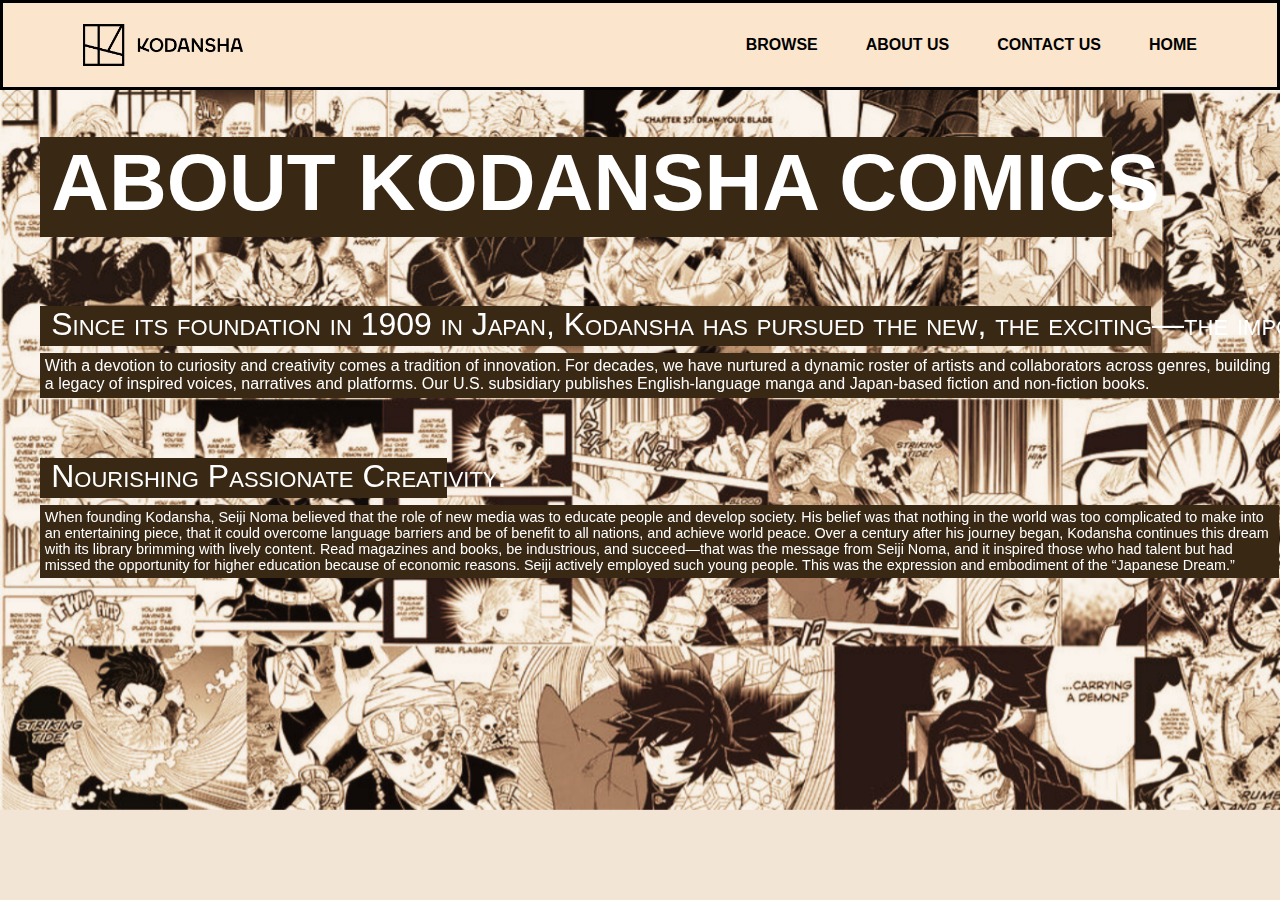
<file: pages/AboutUs/index.html>
<!DOCTYPE html>
<html lang="en">
<head>
    <meta charset="UTF-8">
    <meta name="viewport" content="width=device-width, initial-scale=1.0">
    <title>Kodansha Comics</title>

    <link rel="stylesheet" href="./assets/css/style.css">

    <link rel="stylesheet" href="./assets/img/">
    <link rel="stylesheet" href="./assets/css/style.css">

</head>
<body>

    <header class="header">
        <img class="logo" src="./assets/img/Kōdansha_logo.png" alt="logo">
    <nav>
        <a>
            <nav>
                <a>
                    <a class="btn nav-btn active" href="../../pages/Browse/index.html">
                        <p>BROWSE</p>
                        </a>
                    <a class="btn nav-btn active" href="../../pages/AboutUs/index.html">
                        <p>ABOUT US</p>
                        </a>
                    <a class="btn nav-btn active" href="../../pages/ContactUs/index.html">
                        <p>CONTACT US</p>
                    <a class="btn nav-btn active" href="../../index.html">
                        <p>HOME</p>
            </a>
        </nav>
    </a>
</nav>
    </header>
    <section class="hero">
        <a><img class="bg" src="../../pages/AboutUs/assets/img/collage.png" alt="bg"></a>
       </section>
       <div class="separator"></div>
       <div class="container">
        <div class="main">
          <h1>
            ABOUT KODANSHA COMICS
          </h1>
        </div>
      </div>
      <div class="separator"></div>
      <div class="separator"></div>
      <div class="container1">
        <div class="main1">
          <h2>Since its foundation in 1909 in Japan, Kodansha has pursued the new, the exciting—the impossible.
          </h2>
        </div>
      </div>
      <div class="container2">
        <div class="main2">
          <h3>With a devotion to curiosity and creativity comes a tradition of innovation. For decades, we have nurtured a dynamic roster of artists and collaborators across genres, building a legacy of inspired voices, narratives and platforms. Our U.S. subsidiary publishes English-language manga and Japan-based fiction and non-fiction books.
          </h3>
        </div>
      </div>
      <div class="separator"></div>
      <div class="container3">
        <div class="main3">
          <h4>Nourishing Passionate Creativity.
          </h4>
        </div>
      </div>
      <div class="container4">
        <div class="main4">
          <h5>When founding Kodansha, Seiji Noma believed that the role of new media was to educate people and develop society.
            His belief was that nothing in the world was too complicated to make into an entertaining piece, that it could overcome language barriers and be of benefit to all nations, and achieve world peace.
            
            Over a century after his journey began, Kodansha continues this dream with its library brimming with lively content. Read magazines and books, be industrious, and succeed—that was the message from Seiji Noma, and it inspired those who had talent but had missed the opportunity for higher education because of economic reasons. Seiji actively employed such young people. This was the expression and embodiment of the “Japanese Dream.”
          </h5>
        </div>
      </div>
</body>
</file>
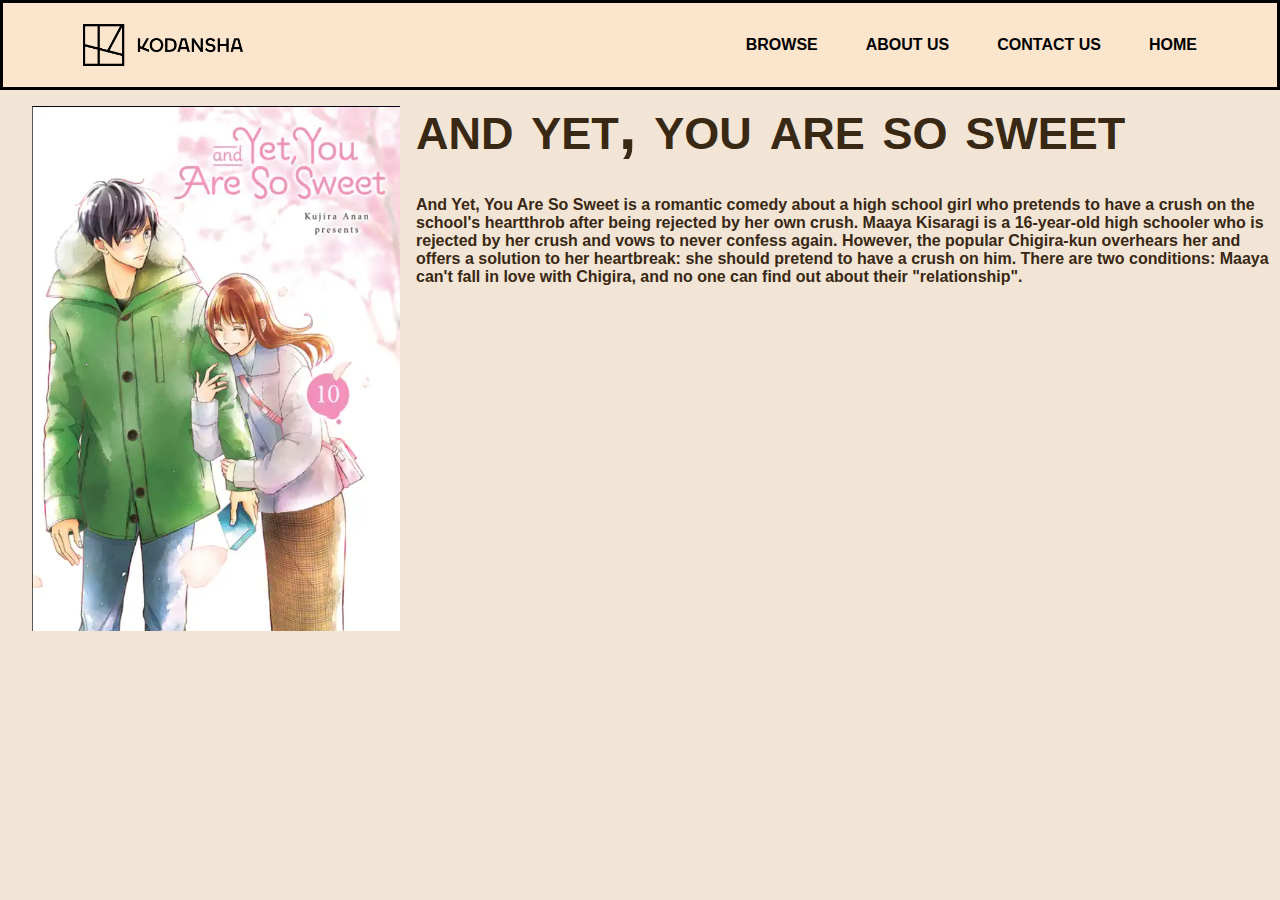
<file: pages/AndYetYouAreSS/index.html>
<!DOCTYPE html>
<html lang="en">
<head>
    <meta charset="UTF-8">
    <meta name="viewport" content="width=device-width, initial-scale=1.0">
    <title>Kodansha Comics</title>

    <link rel="stylesheet" href="./assets/css/style.css">

    <link rel="stylesheet" href="./assets/img/">
    <link rel="stylesheet" href="./assets/css/style.css">

</head>
<body>

    <header class="header">
        <img class="logo" src="./assets/img/Kōdansha_logo.png" alt="logo">
        <nav>
            <a>
                <a class="btn nav-btn active" href="../../pages/Browse/index.html">
                    <p>BROWSE</p>
                    </a>
                <a class="btn nav-btn active" href="../../pages/AboutUs/index.html">
                    <p>ABOUT US</p>
                    </a>
                <a class="btn nav-btn active" href="../../pages/ContactUs/index.html">
                    <p>CONTACT US</p>
                <a class="btn nav-btn active" href="../../index.html">
                    <p>HOME</p>
        </a>
    </nav>
    </header>
    <a><img class="img" src="../../pages/AndYetYouAreSS/assets/img/manga5.png" alt="img"></a>
    <h1>and yet, you are so sweet</h1>
    <div class="separator"></div>
    <h2>And Yet, You Are So Sweet is a romantic comedy about a high school girl who pretends to have a crush on the school's heartthrob after being rejected by her own crush. Maaya Kisaragi is a 16-year-old high schooler who is rejected by her crush and vows to never confess again. However, the popular Chigira-kun overhears her and offers a solution to her heartbreak: she should pretend to have a crush on him. There are two conditions: Maaya can't fall in love with Chigira, and no one can find out about their "relationship".</h2>
</body>
</file>
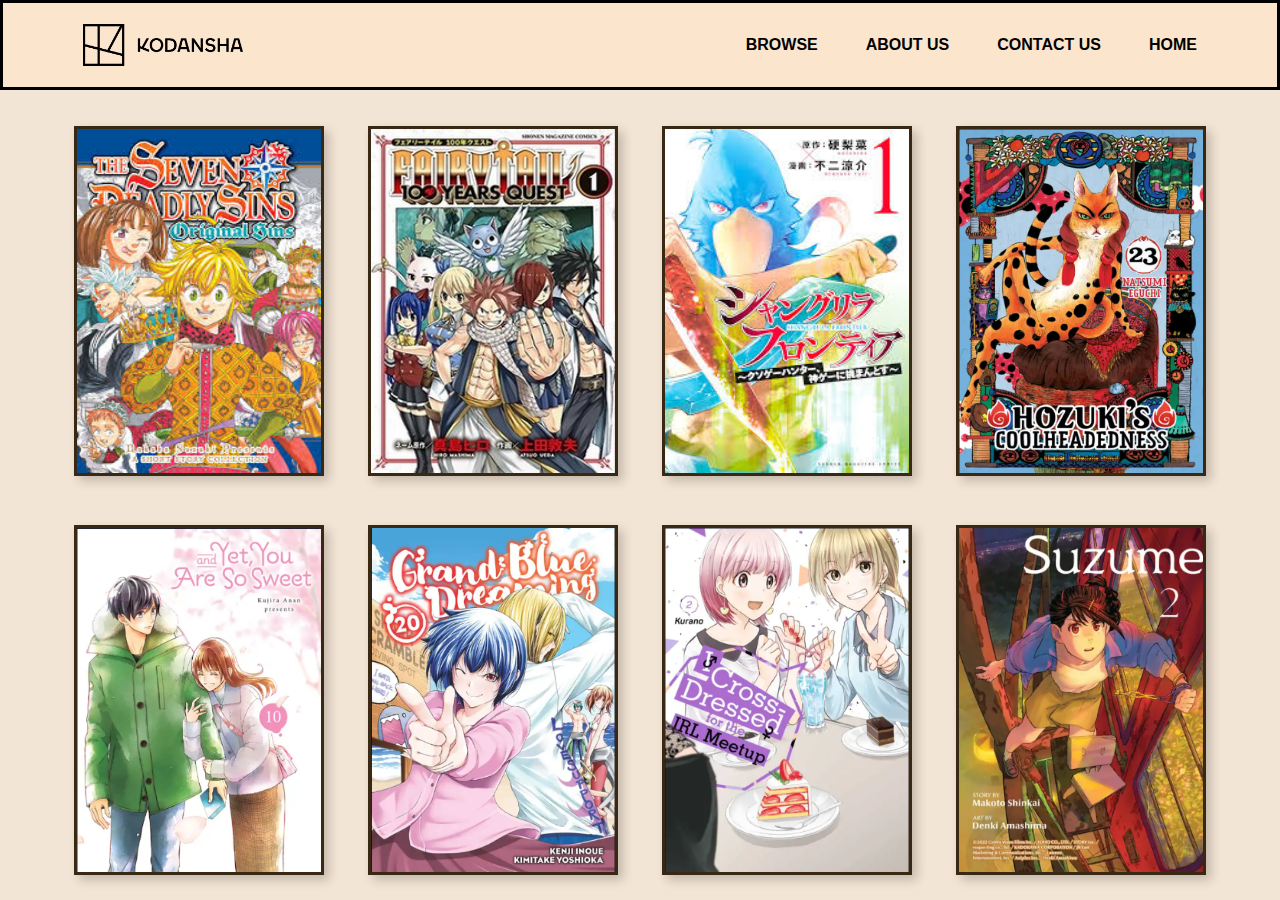
<file: pages/Browse/index.html>
<!DOCTYPE html>
<html lang="en">
<head>
    <meta charset="UTF-8">
    <meta name="viewport" content="width=device-width, initial-scale=1.0">
    <title>Kodansha Comics</title>

    <link rel="stylesheet" href="./assets/css/style.css">

    <link rel="stylesheet" href="./assets/img/">
    <link rel="stylesheet" href="./assets/css/style.css">

</head>
<body>

    <header class="header">
        <img class="logo" src="./assets/img/Kōdansha_logo.png" alt="logo">
    <nav>
        <a>
            <a class="btn nav-btn active" href="../../pages/Browse/index.html">
                <p>BROWSE</p>
                </a>
            <a class="btn nav-btn active" href="../../pages/AboutUs/index.html">
                <p>ABOUT US</p>
                </a>
            <a class="btn nav-btn active" href="../../pages/ContactUs/index.html">
                <p>CONTACT US</p>
            <a class="btn nav-btn active" href="../../index.html">
                <p>HOME</p>
    </a>
</nav>
    </header>

    <div class="separator"></div>
      <div class="gallery">
        <a href="../../pages/SevenDS/index.html"><img src="../../pages/Browse/assets/img/manga1.jpg" alt="manga1"></a>
        <a href="../../pages/FairyTail/index.html"><img src="../../pages/Browse/assets/img/manga2.jpg" alt="manga2"></a>
        <a href="../../pages/ShangriLaF/index.html"><img src="../../pages/Browse/assets/img/manga3.jpg" alt="manga3"></a>
        <a href="../../pages/Hozukis/index.html"><img src="../../pages/Browse/assets/img/manga4.png" alt="manga4"></a>
      </div>
      <div class="separator"></div>
      <div class="separator"></div>
      <div class="gallery">
        <a href="../../pages/AndYetYouAreSS/index.html"><img src="../../pages/Browse/assets/img/manga5.png" alt="manga5"></a>
        <a href="../../pages/GrandBlueDreaming/index.html"><img src="../../pages/Browse/assets/img/manga6.png" alt="manga6"></a>
        <a href="../../pages/CrossedDressedForIRLM/index.html"><img src="../../pages/Browse/assets/img/manga7.png" alt="manga7"></a>
        <a href="../../pages/Suzume2/index.html"><img src="../../pages/Browse/assets/img/manga8.png" alt="manga8"></a>
      </div>
      <div class="separator"></div>
</body>
</file>
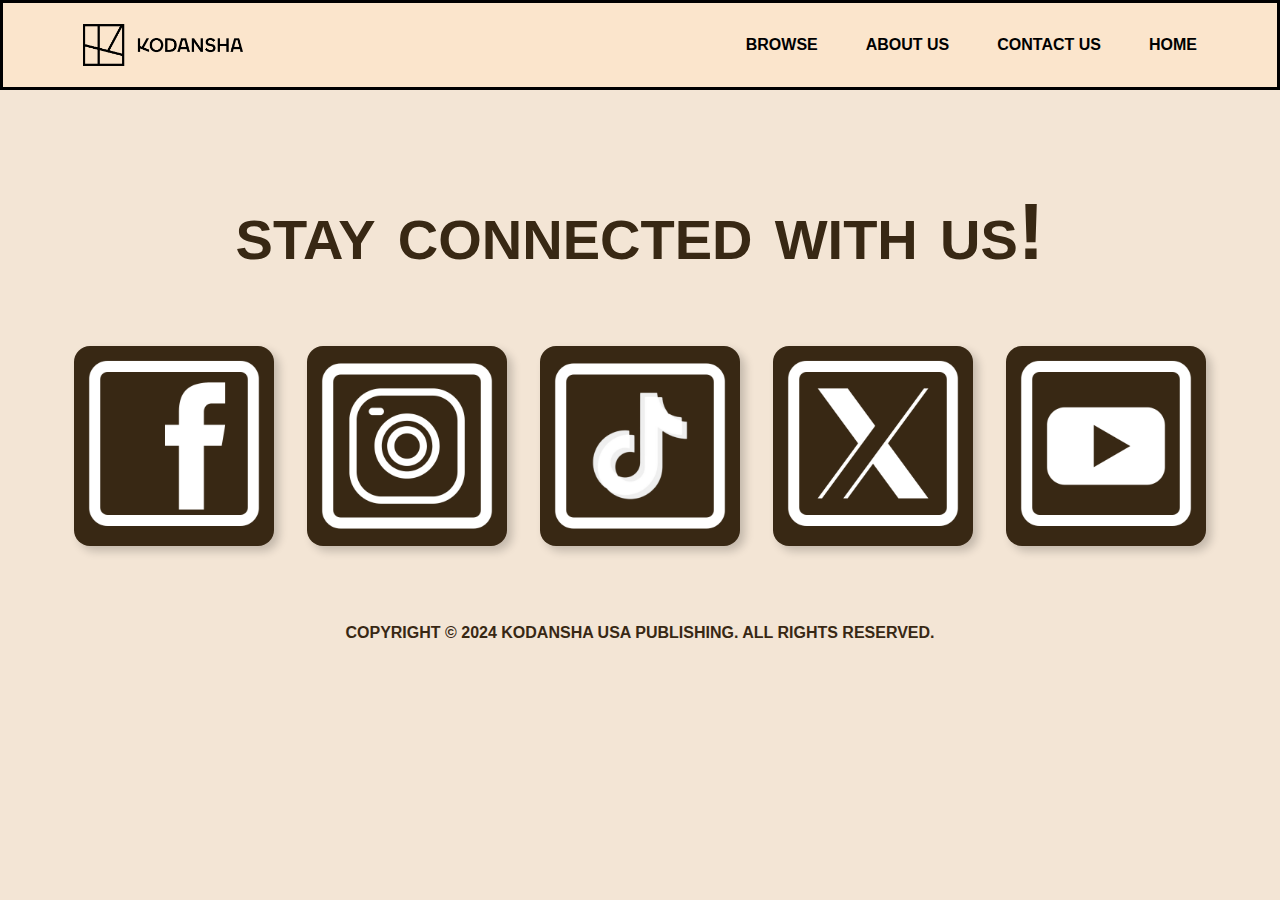
<file: pages/ContactUs/index.html>
<!DOCTYPE html>
<html lang="en">
<head>
    <meta charset="UTF-8">
    <meta name="viewport" content="width=device-width, initial-scale=1.0">
    <title>Kodansha Comics</title>

    <link rel="stylesheet" href="./assets/css/style.css">

    <link rel="stylesheet" href="./assets/img/">
    <link rel="stylesheet" href="./assets/css/style.css">

</head>
<body>

    <header class="header">
        <img class="logo" src="./assets/img/Kōdansha_logo.png" alt="logo">
        <nav>
            <a>
                <a class="btn nav-btn active" href="../../pages/Browse/index.html">
                    <p>BROWSE</p>
                    </a>
                <a class="btn nav-btn active" href="../../pages/AboutUs/index.html">
                    <p>ABOUT US</p>
                    </a>
                <a class="btn nav-btn active" href="../../pages/ContactUs/index.html">
                    <p>CONTACT US</p>
                <a class="btn nav-btn active" href="../../index.html">
                    <p>HOME</p>
        </a>
    </nav>
    </header>
    <div class="separator"></div>
    <h1>stay connected with us!</h1>
    <div class="separator"></div>
      <div class="gallery">
        <a href="https://web.facebook.com/KodanshaManga/?_rdc=1&_rdr"><img src="../../pages/ContactUs/assets/img/fb.png" alt="fb"></a>
        <a href="https://www.instagram.com/kodanshamanga/"><img src="../../pages/ContactUs/assets/img/ig.png" alt="ig"></a>
        <a href="https://www.tiktok.com/@kodanshaus"><img src="../../pages/ContactUs/assets/img/tiktok.png" alt="tiktok"></a>
        <a href="https://x.com/KodanshaManga"><img src="../../pages/ContactUs/assets/img/x.png" alt="x"></a>
        <a href="https://www.youtube.com/kodanshaus"><img src="../../pages/ContactUs/assets/img/yt.png" alt="yt"></a>
      </div>
      <div class="separator"></div><div class="separator"></div>
      <h2>COPYRIGHT © 2024 KODANSHA USA PUBLISHING. ALL RIGHTS RESERVED.</h2>
      </body>
</file>
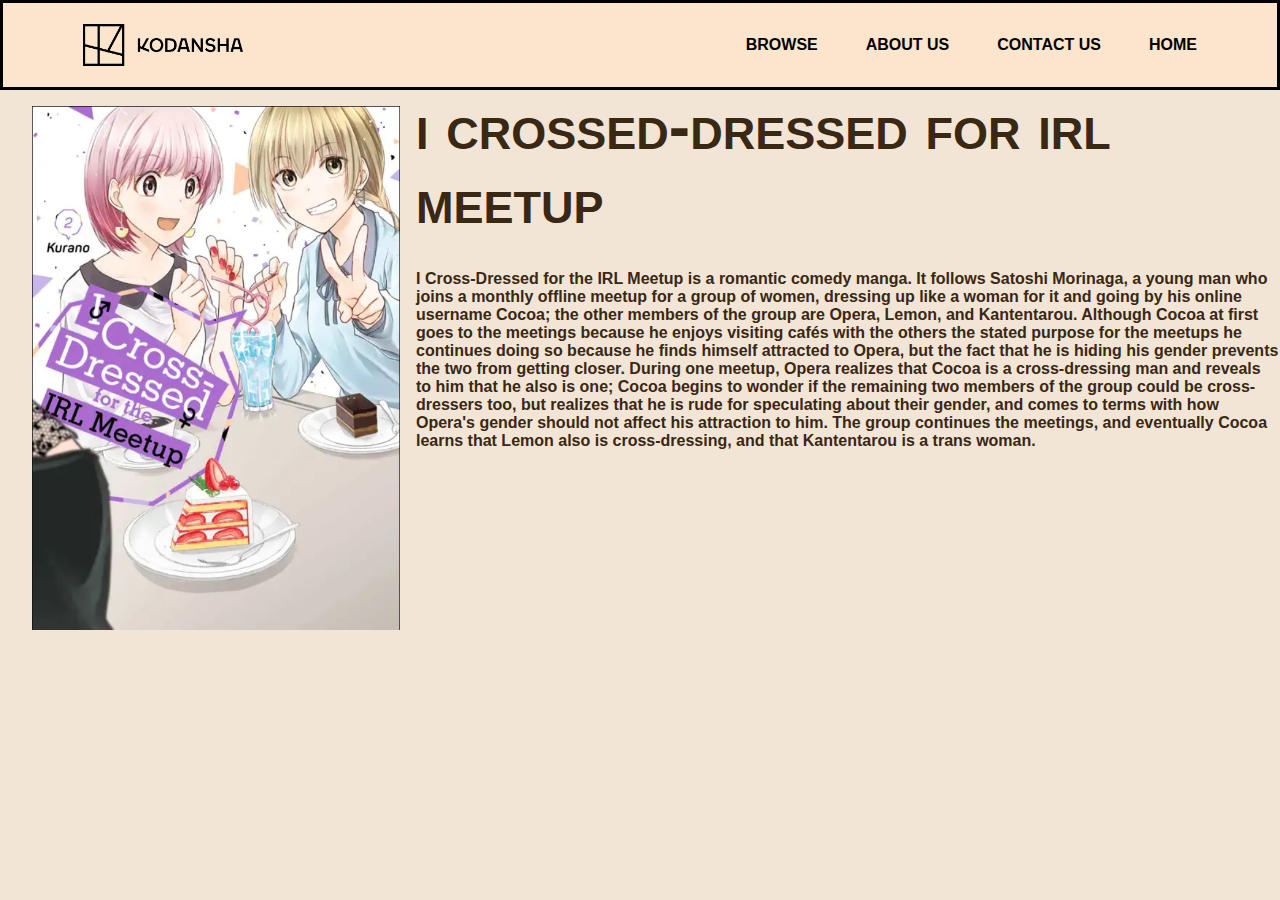
<file: pages/CrossedDressedForIRLM/index.html>
<!DOCTYPE html>
<html lang="en">
<head>
    <meta charset="UTF-8">
    <meta name="viewport" content="width=device-width, initial-scale=1.0">
    <title>Kodansha Comics</title>

    <link rel="stylesheet" href="./assets/css/style.css">

    <link rel="stylesheet" href="./assets/img/">
    <link rel="stylesheet" href="./assets/css/style.css">

</head>
<body>

    <header class="header">
        <img class="logo" src="./assets/img/Kōdansha_logo.png" alt="logo">
        <nav>
            <a>
                <a class="btn nav-btn active" href="../../pages/Browse/index.html">
                    <p>BROWSE</p>
                    </a>
                <a class="btn nav-btn active" href="../../pages/AboutUs/index.html">
                    <p>ABOUT US</p>
                    </a>
                <a class="btn nav-btn active" href="../../pages/ContactUs/index.html">
                    <p>CONTACT US</p>
                <a class="btn nav-btn active" href="../../index.html">
                    <p>HOME</p>
        </a>
    </nav>
    </header>
    <a><img class="img" src="../../pages/CrossedDressedForIRLM/assets/img/manga7.png" alt="img"></a>
    <h1>i crossed-dressed for irl meetup</h1>
    <div class="separator"></div>
    <h2>I Cross-Dressed for the IRL Meetup is a romantic comedy manga. It follows Satoshi Morinaga, a young man who joins a monthly offline meetup for a group of women, dressing up like a woman for it and going by his online username Cocoa; the other members of the group are Opera, Lemon, and Kantentarou.

        Although Cocoa at first goes to the meetings because he enjoys visiting cafés with the others the stated purpose for the meetups he continues doing so because he finds himself attracted to Opera, but the fact that he is hiding his gender prevents the two from getting closer. During one meetup, Opera realizes that Cocoa is a cross-dressing man and reveals to him that he also is one; Cocoa begins to wonder if the remaining two members of the group could be cross-dressers too, but realizes that he is rude for speculating about their gender, and comes to terms with how Opera's gender should not affect his attraction to him. The group continues the meetings, and eventually Cocoa learns that Lemon also is cross-dressing, and that Kantentarou is a trans woman.</h2>
</body>
</file>
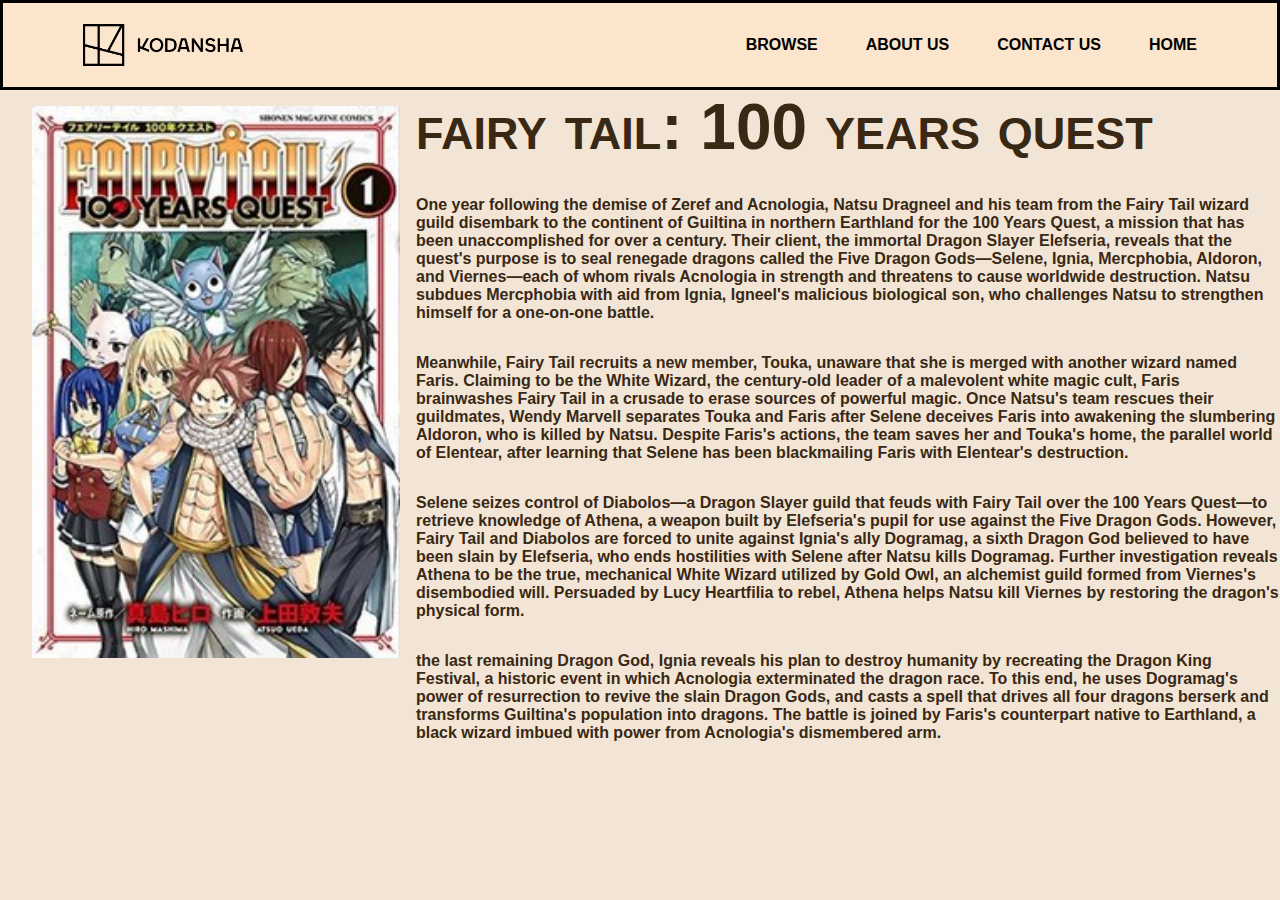
<file: pages/FairyTail/index.html>
<!DOCTYPE html>
<html lang="en">
<head>
    <meta charset="UTF-8">
    <meta name="viewport" content="width=device-width, initial-scale=1.0">
    <title>Kodansha Comics</title>

    <link rel="stylesheet" href="./assets/css/style.css">

    <link rel="stylesheet" href="./assets/img/">
    <link rel="stylesheet" href="./assets/css/style.css">

</head>
<body>

    <header class="header">
        <img class="logo" src="./assets/img/Kōdansha_logo.png" alt="logo">
        <nav>
            <a>
                <a class="btn nav-btn active" href="../../pages/Browse/index.html">
                    <p>BROWSE</p>
                    </a>
                <a class="btn nav-btn active" href="../../pages/AboutUs/index.html">
                    <p>ABOUT US</p>
                    </a>
                <a class="btn nav-btn active" href="../../pages/ContactUs/index.html">
                    <p>CONTACT US</p>
                <a class="btn nav-btn active" href="../../index.html">
                    <p>HOME</p>
        </a>
    </nav>
    </header>
    <a><img class="img" src="../../pages/FairyTail/assets/img/manga2.jpg" alt="img"></a>
    <h1>fairy tail: 100 years quest</h1>
    <div class="separator"></div>
    <h2>One year following the demise of Zeref and Acnologia, Natsu Dragneel and his team from the Fairy Tail wizard guild disembark to the continent of Guiltina in northern Earthland for the 100 Years Quest, a mission that has been unaccomplished for over a century. Their client, the immortal Dragon Slayer Elefseria, reveals that the quest's purpose is to seal renegade dragons called the Five Dragon Gods—Selene, Ignia, Mercphobia, Aldoron, and Viernes—each of whom rivals Acnologia in strength and threatens to cause worldwide destruction. Natsu subdues Mercphobia with aid from Ignia, Igneel's malicious biological son, who challenges Natsu to strengthen himself for a one-on-one battle.</h2>
    <div class="separator"></div>
        <h3>Meanwhile, Fairy Tail recruits a new member, Touka, unaware that she is merged with another wizard named Faris. Claiming to be the White Wizard, the century-old leader of a malevolent white magic cult, Faris brainwashes Fairy Tail in a crusade to erase sources of powerful magic. Once Natsu's team rescues their guildmates, Wendy Marvell separates Touka and Faris after Selene deceives Faris into awakening the slumbering Aldoron, who is killed by Natsu. Despite Faris's actions, the team saves her and Touka's home, the parallel world of Elentear, after learning that Selene has been blackmailing Faris with Elentear's destruction.
        </h3>
        <div class="separator"></div>
        <h4>Selene seizes control of Diabolos—a Dragon Slayer guild that feuds with Fairy Tail over the 100 Years Quest—to retrieve knowledge of Athena, a weapon built by Elefseria's pupil for use against the Five Dragon Gods. However, Fairy Tail and Diabolos are forced to unite against Ignia's ally Dogramag, a sixth Dragon God believed to have been slain by Elefseria, who ends hostilities with Selene after Natsu kills Dogramag. Further investigation reveals Athena to be the true, mechanical White Wizard utilized by Gold Owl, an alchemist guild formed from Viernes's disembodied will. Persuaded by Lucy Heartfilia to rebel, Athena helps Natsu kill Viernes by restoring the dragon's physical form.
        </h4>
        <div class="separator"></div>
        <h5> the last remaining Dragon God, Ignia reveals his plan to destroy humanity by recreating the Dragon King Festival, a historic event in which Acnologia exterminated the dragon race. To this end, he uses Dogramag's power of resurrection to revive the slain Dragon Gods, and casts a spell that drives all four dragons berserk and transforms Guiltina's population into dragons. The battle is joined by Faris's counterpart native to Earthland, a black wizard imbued with power from Acnologia's dismembered arm.</h5>
</body>
</file>
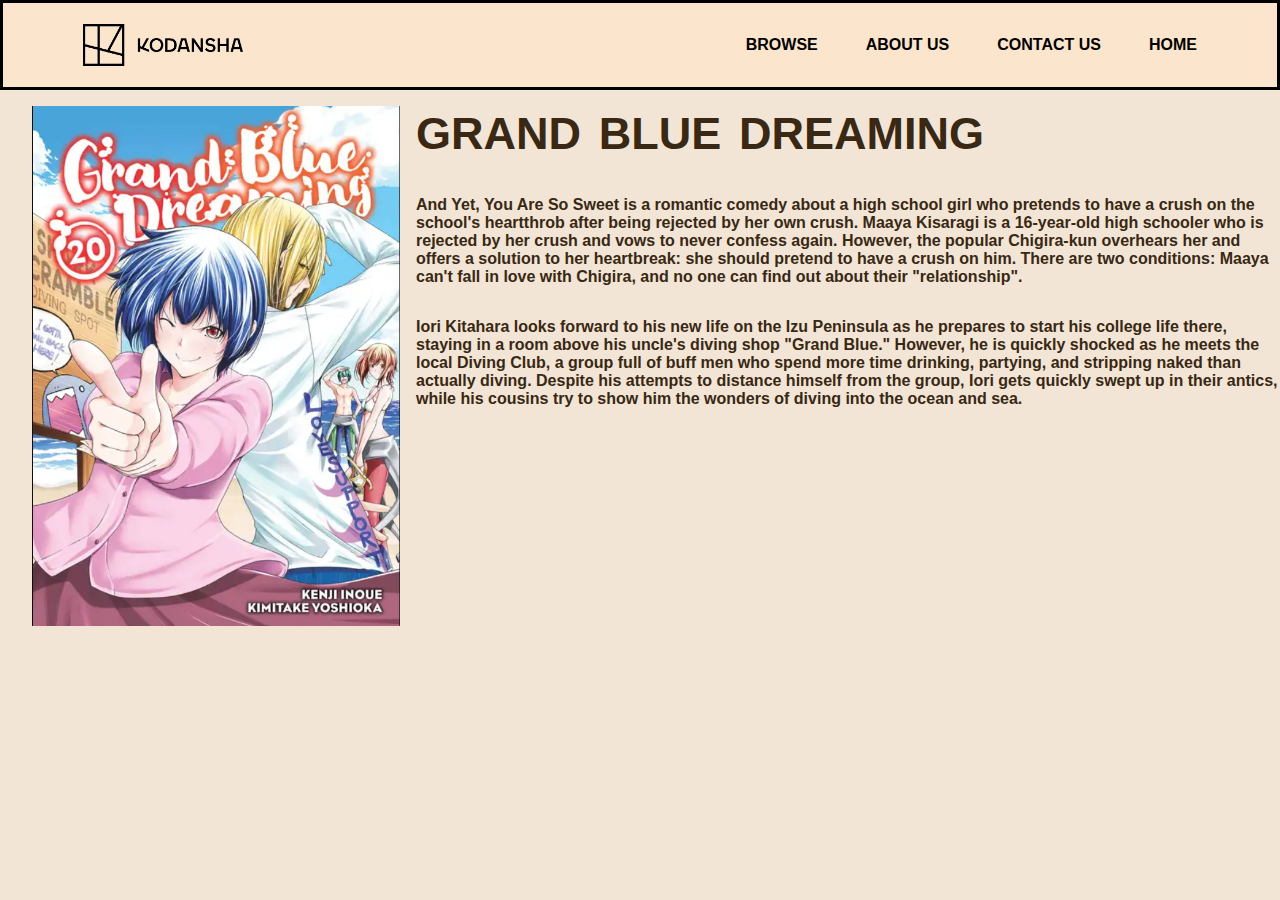
<file: pages/GrandBlueDreaming/index.html>
<!DOCTYPE html>
<html lang="en">
<head>
    <meta charset="UTF-8">
    <meta name="viewport" content="width=device-width, initial-scale=1.0">
    <title>Kodansha Comics</title>

    <link rel="stylesheet" href="./assets/css/style.css">

    <link rel="stylesheet" href="./assets/img/">
    <link rel="stylesheet" href="./assets/css/style.css">

</head>
<body>

    <header class="header">
        <img class="logo" src="./assets/img/Kōdansha_logo.png" alt="logo">
        <nav>
            <a>
                <a class="btn nav-btn active" href="../../pages/Browse/index.html">
                    <p>BROWSE</p>
                    </a>
                <a class="btn nav-btn active" href="../../pages/AboutUs/index.html">
                    <p>ABOUT US</p>
                    </a>
                <a class="btn nav-btn active" href="../../pages/ContactUs/index.html">
                    <p>CONTACT US</p>
                <a class="btn nav-btn active" href="../../index.html">
                    <p>HOME</p>
        </a>
    </nav>
    </header>
    <a><img class="img" src="../../pages/GrandBlueDreaming/assets/img/manga6.png" alt="img"></a>
    <h1>grand blue dreaming</h1>
        <div class="separator"></div>
        <h2>And Yet, You Are So Sweet is a romantic comedy about a high school girl who pretends to have a crush on the school's heartthrob after being rejected by her own crush. Maaya Kisaragi is a 16-year-old high schooler who is rejected by her crush and vows to never confess again. However, the popular Chigira-kun overhears her and offers a solution to her heartbreak: she should pretend to have a crush on him. There are two conditions: Maaya can't fall in love with Chigira, and no one can find out about their "relationship".</h2>
        <div class="separator"></div>
        <h3>Iori Kitahara looks forward to his new life on the Izu Peninsula as he prepares to start his college life there, staying in a room above his uncle's diving shop "Grand Blue." However, he is quickly shocked as he meets the local Diving Club, a group full of buff men who spend more time drinking, partying, and stripping naked than actually diving. Despite his attempts to distance himself from the group, Iori gets quickly swept up in their antics, while his cousins try to show him the wonders of diving into the ocean and sea.</h3>
</body>
</file>
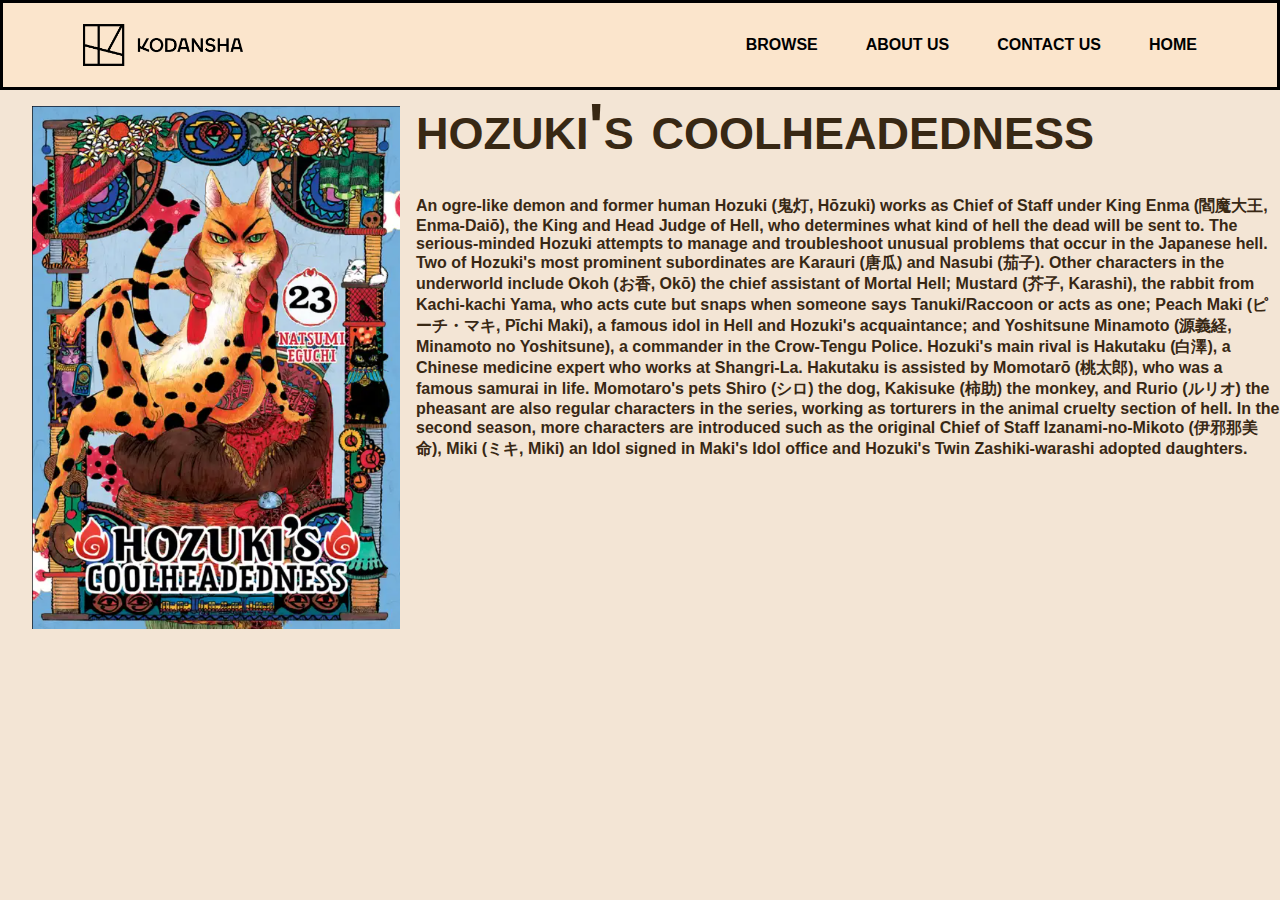
<file: pages/Hozukis/index.html>
<!DOCTYPE html>
<html lang="en">
<head>
    <meta charset="UTF-8">
    <meta name="viewport" content="width=device-width, initial-scale=1.0">
    <title>Kodansha Comics</title>

    <link rel="stylesheet" href="./assets/css/style.css">

    <link rel="stylesheet" href="./assets/img/">
    <link rel="stylesheet" href="./assets/css/style.css">

</head>
<body>

    <header class="header">
        <img class="logo" src="./assets/img/Kōdansha_logo.png" alt="logo">
        <nav>
            <a>
                <a class="btn nav-btn active" href="../../pages/Browse/index.html">
                    <p>BROWSE</p>
                    </a>
                <a class="btn nav-btn active" href="../../pages/AboutUs/index.html">
                    <p>ABOUT US</p>
                    </a>
                <a class="btn nav-btn active" href="../../pages/ContactUs/index.html">
                    <p>CONTACT US</p>
                <a class="btn nav-btn active" href="../../index.html">
                    <p>HOME</p>
        </a>
    </nav>
    </header>
    <a><img class="img" src="../../pages/Hozukis/assets/img/manga4.png" alt="img"></a>
    <h1>hozuki's coolheadedness</h1>
    <div class="separator"></div>
    <h2>An ogre-like demon and former human Hozuki (鬼灯, Hōzuki) works as Chief of Staff under King Enma (閻魔大王, Enma-Daiō), the King and Head Judge of Hell, who determines what kind of hell the dead will be sent to. The serious-minded Hozuki attempts to manage and troubleshoot unusual problems that occur in the Japanese hell. Two of Hozuki's most prominent subordinates are Karauri (唐瓜) and Nasubi (茄子). Other characters in the underworld include Okoh (お香, Okō) the chief assistant of Mortal Hell; Mustard (芥子, Karashi), the rabbit from Kachi-kachi Yama, who acts cute but snaps when someone says Tanuki/Raccoon or acts as one; Peach Maki (ピーチ・マキ, Pīchi Maki), a famous idol in Hell and Hozuki's acquaintance; and Yoshitsune Minamoto (源義経, Minamoto no Yoshitsune), a commander in the Crow-Tengu Police. Hozuki's main rival is Hakutaku (白澤), a Chinese medicine expert who works at Shangri-La. Hakutaku is assisted by Momotarō (桃太郎), who was a famous samurai in life. Momotaro's pets Shiro (シロ) the dog, Kakisuke (柿助) the monkey, and Rurio (ルリオ) the pheasant are also regular characters in the series, working as torturers in the animal cruelty section of hell. In the second season, more characters are introduced such as the original Chief of Staff Izanami-no-Mikoto (伊邪那美命), Miki (ミキ, Miki) an Idol signed in Maki's Idol office and Hozuki's Twin Zashiki-warashi adopted daughters.</h2>
</body>
</file>
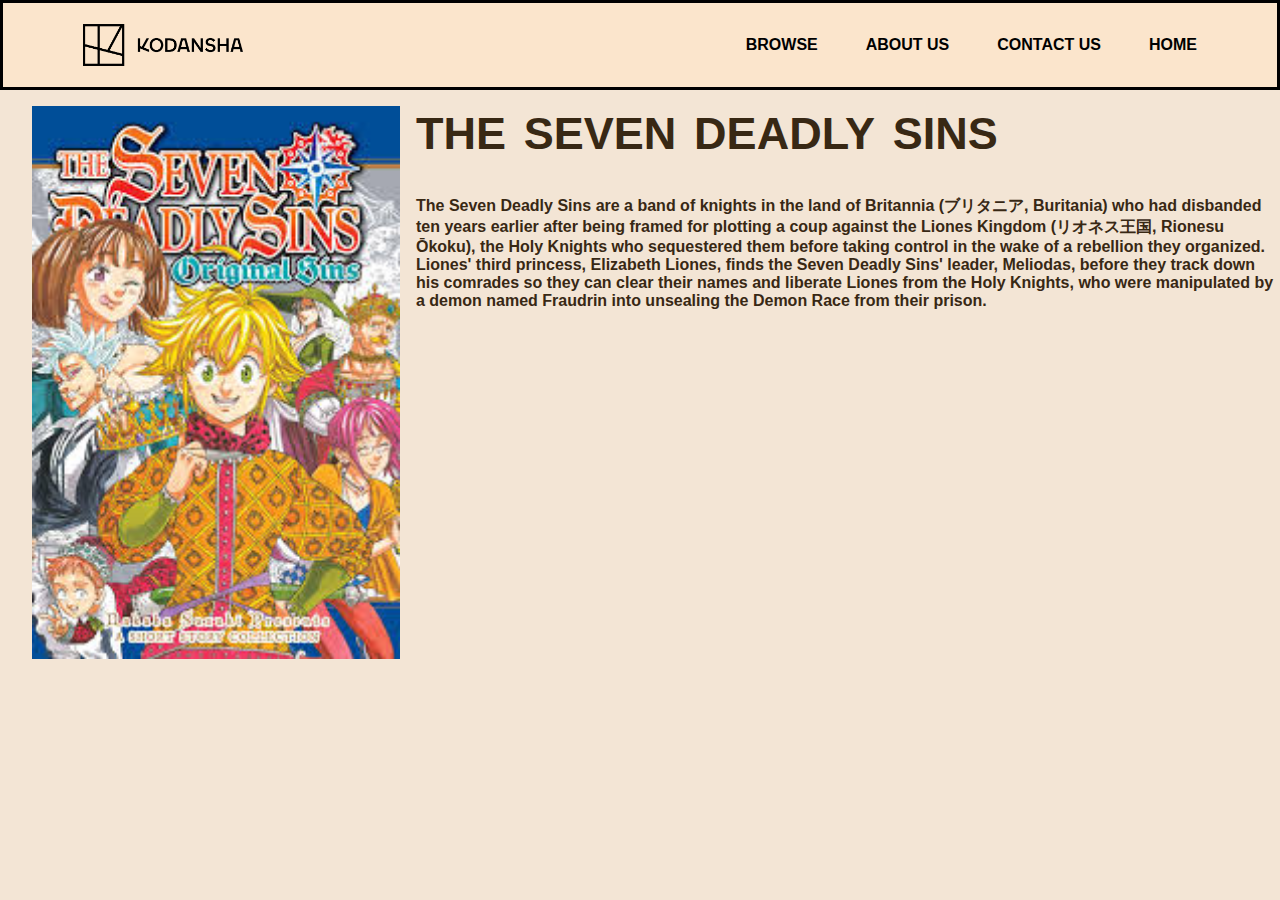
<file: pages/SevenDS/index.html>
<!DOCTYPE html>
<html lang="en">
<head>
    <meta charset="UTF-8">
    <meta name="viewport" content="width=device-width, initial-scale=1.0">
    <title>Kodansha Comics</title>

    <link rel="stylesheet" href="./assets/css/style.css">

    <link rel="stylesheet" href="./assets/img/">
    <link rel="stylesheet" href="./assets/css/style.css">

</head>
<body>

    <header class="header">
        <img class="logo" src="./assets/img/Kōdansha_logo.png" alt="logo">
        <nav>
            <a>
                <a class="btn nav-btn active" href="../../pages/Browse/index.html">
                    <p>BROWSE</p>
                    </a>
                <a class="btn nav-btn active" href="../../pages/AboutUs/index.html">
                    <p>ABOUT US</p>
                    </a>
                <a class="btn nav-btn active" href="../../pages/ContactUs/index.html">
                    <p>CONTACT US</p>
                <a class="btn nav-btn active" href="../../index.html">
                    <p>HOME</p>
        </a>
    </nav>
    </header>
    <a><img class="img" src="../../pages/SevenDS/assets/img/sds.jpg" alt="img"></a>
    <h1>the seven deadly sins</h1>
    <div class="separator"></div>
    <h2>The Seven Deadly Sins are a band of knights in the land of Britannia (ブリタニア, Buritania) who had disbanded ten years earlier after being framed for plotting a coup against the Liones Kingdom (リオネス王国, Rionesu Ōkoku), the Holy Knights who sequestered them before taking control in the wake of a rebellion they organized. Liones' third princess, Elizabeth Liones, finds the Seven Deadly Sins' leader, Meliodas, before they track down his comrades so they can clear their names and liberate Liones from the Holy Knights, who were manipulated by a demon named Fraudrin into unsealing the Demon Race from their prison.</h2>
</body>
</file>
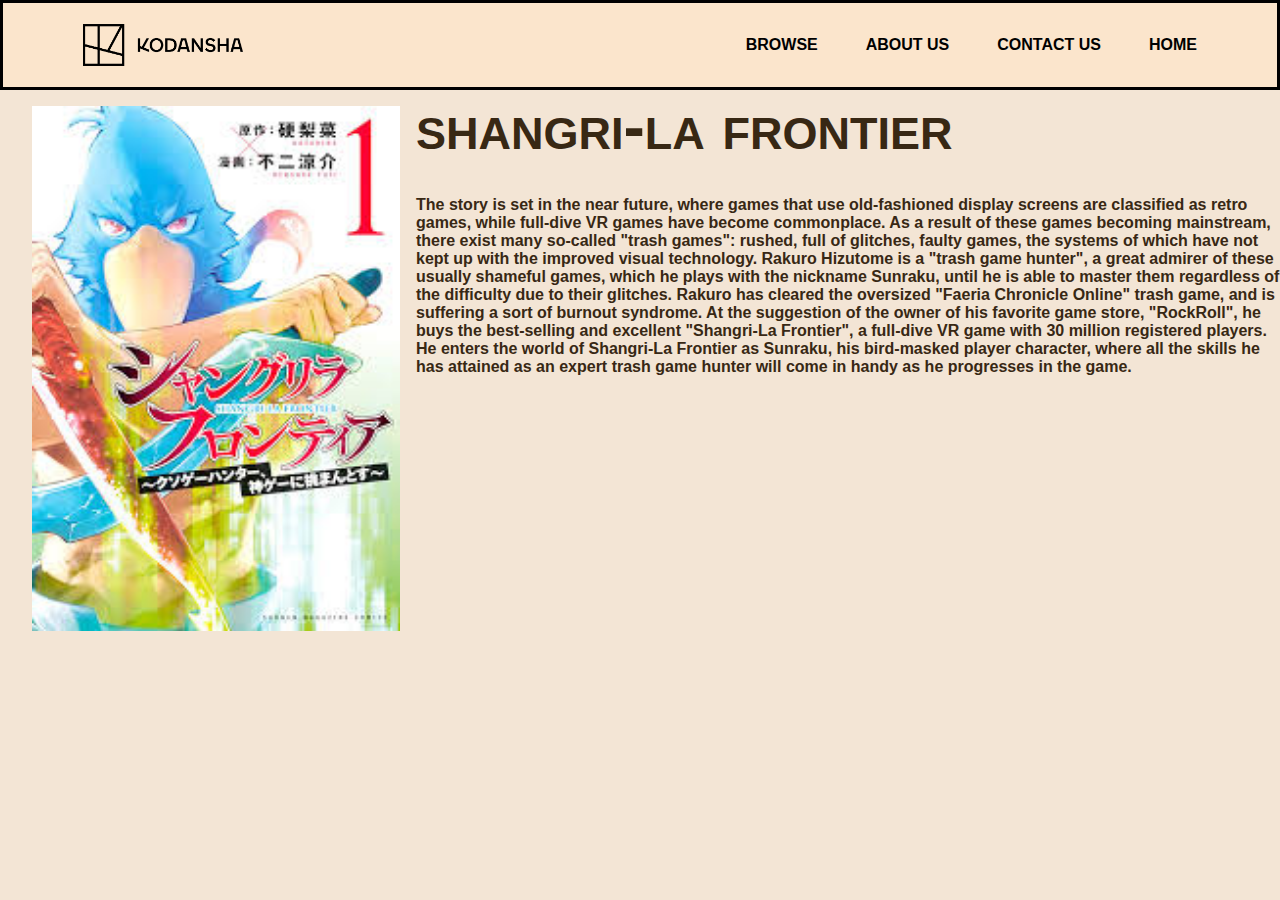
<file: pages/ShangriLaF/index.html>
<!DOCTYPE html>
<html lang="en">
<head>
    <meta charset="UTF-8">
    <meta name="viewport" content="width=device-width, initial-scale=1.0">
    <title>Kodansha Comics</title>

    <link rel="stylesheet" href="./assets/css/style.css">

    <link rel="stylesheet" href="./assets/img/">
    <link rel="stylesheet" href="./assets/css/style.css">

</head>
<body>

    <header class="header">
        <img class="logo" src="./assets/img/Kōdansha_logo.png" alt="logo">
        <nav>
            <a>
                <a class="btn nav-btn active" href="../../pages/Browse/index.html">
                    <p>BROWSE</p>
                    </a>
                <a class="btn nav-btn active" href="../../pages/AboutUs/index.html">
                    <p>ABOUT US</p>
                    </a>
                <a class="btn nav-btn active" href="../../pages/ContactUs/index.html">
                    <p>CONTACT US</p>
                <a class="btn nav-btn active" href="../../index.html">
                    <p>HOME</p>
        </a>
    </nav>
    </header>
    <a><img class="img" src="../../pages/ShangriLaF/assets/img/manga3.jpg" alt="img"></a>
    <h1>shangri-la frontier</h1>
    <div class="separator"></div>
    <h2>The story is set in the near future, where games that use old-fashioned display screens are classified as retro games, while full-dive VR games have become commonplace. As a result of these games becoming mainstream, there exist many so-called "trash games": rushed, full of glitches, faulty games, the systems of which have not kept up with the improved visual technology. Rakuro Hizutome is a "trash game hunter", a great admirer of these usually shameful games, which he plays with the nickname Sunraku, until he is able to master them regardless of the difficulty due to their glitches. Rakuro has cleared the oversized "Faeria Chronicle Online" trash game, and is suffering a sort of burnout syndrome. At the suggestion of the owner of his favorite game store, "RockRoll", he buys the best-selling and excellent "Shangri-La Frontier", a full-dive VR game with 30 million registered players. He enters the world of Shangri-La Frontier as Sunraku, his bird-masked player character, where all the skills he has attained as an expert trash game hunter will come in handy as he progresses in the game.</h2>
</body>
</file>
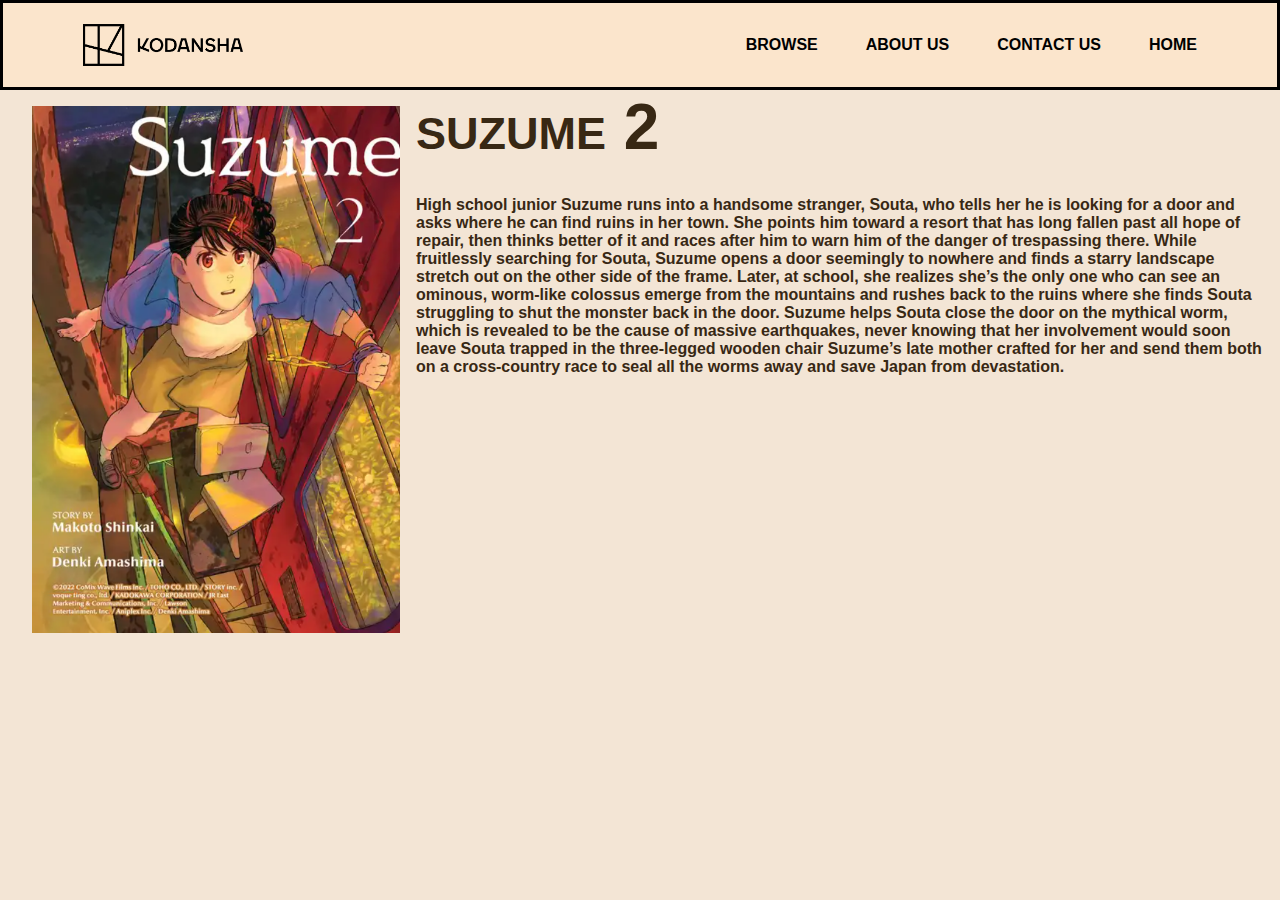
<file: pages/Suzume2/index.html>
<!DOCTYPE html>
<html lang="en">
<head>
    <meta charset="UTF-8">
    <meta name="viewport" content="width=device-width, initial-scale=1.0">
    <title>Kodansha Comics</title>

    <link rel="stylesheet" href="./assets/css/style.css">

    <link rel="stylesheet" href="./assets/img/">
    <link rel="stylesheet" href="./assets/css/style.css">

</head>
<body>

    <header class="header">
        <img class="logo" src="./assets/img/Kōdansha_logo.png" alt="logo">
        <nav>
            <a>
                <a class="btn nav-btn active" href="../../pages/Browse/index.html">
                    <p>BROWSE</p>
                    </a>
                <a class="btn nav-btn active" href="../../pages/AboutUs/index.html">
                    <p>ABOUT US</p>
                    </a>
                <a class="btn nav-btn active" href="../../pages/ContactUs/index.html">
                    <p>CONTACT US</p>
                <a class="btn nav-btn active" href="../../index.html">
                    <p>HOME</p>
        </a>
    </nav>
    </header>
    <a><img class="img" src="../../pages/Suzume2/assets/img/manga8.png" alt="img"></a>
    <h1>suzume 2</h1>
    <div class="separator"></div>
    <h2>High school junior Suzume runs into a handsome stranger, Souta, who tells her he is looking for a door and asks where he can find ruins in her town. She points him toward a resort that has long fallen past all hope of repair, then thinks better of it and races after him to warn him of the danger of trespassing there. While fruitlessly searching for Souta, Suzume opens a door seemingly to nowhere and finds a starry landscape stretch out on the other side of the frame. Later, at school, she realizes she’s the only one who can see an ominous, worm-like colossus emerge from the mountains and rushes back to the ruins where she finds Souta struggling to shut the monster back in the door. Suzume helps Souta close the door on the mythical worm, which is revealed to be the cause of massive earthquakes, never knowing that her involvement would soon leave Souta trapped in the three-legged wooden chair Suzume’s late mother crafted for her and send them both on a cross-country race to seal all the worms away and save Japan from devastation.</h2>
</body>
</file>
<file: pages/AboutUs/assets/css/style.css>
/* Selectors */
/* * Global Selector */
/* h1, p, div, header, etc. Element Selector */
/* .className Class Selector */
/* #IdName ID Selector */
/* Reset Code */
* {
  margin: 0;
  padding: 0;
  box-sizing: border-box;
  color: rgb(0, 0, 0);
  a {
    color: black;
    text-decoration: none;
  }

  body {
    background: rgb(243, 229, 213) 100%;
  }

  .header {
    display: flex;
    background: rgb(251, 229, 204);
    flex-flow: flex-end;
    align-items: center;
    justify-content: space-between;
    padding: 0.5rem 5rem;
    height: 10dvh;
    border: 3px rgb(0, 0, 0) solid;

    .logo {
      width: 10rem;
      justify-content: flex-start;
    }
    .left-header {
      display: flex;
      gap: 1rem;
      align-items: center;
      nav {
        display: flex;
        justify-content: center;
        gap: 0.5rem;
      }
    }
  }
  nav {
    display: flex;
    justify-content: flex-end;
    gap: 3rem;
  }
}
p {
  color: rgb(0, 0, 0);
  font-family: "Gill Sans", "Gill Sans MT", Calibri, "Trebuchet MS", sans-serif;
  font-size: 1rem;
  font-variant: small-caps;
  font-weight: 800;
}
h1 {
  justify-content: center;
  background-clip: padding-box;
  color: rgb(255, 255, 255);
  font-family: "Gill Sans", "Gill Sans MT", Calibri, "Trebuchet MS", sans-serif;
  font-size: 4rem;
  font-variant: small-caps;
  font-weight: 600;
}
& .bg {
  padding-top: 0rem;
  width: 100%;
  position: fixed;
  align-self: flex-start;
  z-index: -1;
  overflow: hidden;
}
h1 {
  padding-top: 0%;
  color: rgb(255, 255, 255);
  font-family: "Gill Sans", "Gill Sans MT", Calibri, "Trebuchet MS", sans-serif;
  font-size: 5rem;
  font-variant: small-caps;
  font-weight: 600;
  justify-content: space-between;
  white-space: nowrap;
    overflow: hidden;
}
.container {
  text-align: left;
  padding-left: 4%;
  padding-right: 73rem;
  left: 0;
  right: 0;
}

.main {
  position:left;
  width: 1500PX;
  min-height: 60px;
  margin: auto;
  padding-top:15px;
}

.main:before {
  content:'';
  position: absolute;
  width: 83%;
  height: 90px;
  margin: auto;
  z-index: -1;
  border: 5px solid rgb(56, 40, 20);
  left:40px;
  background-color: rgb(56, 40, 20);
}
.separator {
  padding-top: 2rem;
}
.container1 {
  text-align: left;
  left: 0;
  right: 0;
}
.main1 {
  position:left;
  padding-left: 4%;
  padding-top: 1%;
  width: 100%;
  min-height: 60px;
  margin: auto;
}

.main1:before{
  content:'';
  position: absolute;
  display: inline-block;
  width: 86%;
  height: 30px;
  margin: auto;
  z-index: -1;
  border: 5px solid rgb(56, 40, 20);
  left:40px;
  background-color: rgb(56, 40, 20);
}
h2 {
  padding-top: 0rem;
  text-align: left;
  color: rgb(255, 255, 255);
  font-family: "Gill Sans", "Gill Sans MT", Calibri, "Trebuchet MS", sans-serif;
  font-size: 2rem;
  font-variant: small-caps;
  font-weight: 300;
  font-display:4rem;
  justify-content: space-between;
  white-space: nowrap;
  overflow: hidden;
}
.container2 {
  text-align: left;
  left: 0;
  right: 0;
}
.main2 {
  position:left;
  padding-left: 3.5%;
  width: 100%;
  min-height: 60px;
  margin: auto;
}

.main2:before{
  content:'';
  position: absolute;
  display: inline-block;
  width: 96%;
  height: 35px;
  margin: auto;
  z-index: -1;
  border: 5px solid rgb(56, 40, 20);
  left:40px;
  background-color: rgb(56, 40, 20);
}
h3 {
  padding-top: 0.3%;
  text-align: left;
  color: rgb(255, 255, 255);
  font-family: "Gill Sans", "Gill Sans MT", Calibri, "Trebuchet MS", sans-serif;
  font-size: 1rem;
  font-weight: 300;
  font-display:4rem;
  justify-content: space-between;
}
.container3 {
  text-align: left;
  left: 0;
  right: 0;
}
.main3 {
  position:left;
  padding-left: 4%;
  padding-top: 1%;
  width: 100%;
  min-height: 60px;
  margin: auto;
}

.main3:before{
  content:'';
  position: absolute;
  display: inline-block;
  width: 31%;
  height: 30px;
  margin: auto;
  z-index: -1;
  border: 5px solid rgb(56, 40, 20);
  left:40px;
  background-color: rgb(56, 40, 20);
}
h4 {
  padding-top: 0rem;
  text-align: left;
  color: rgb(255, 255, 255);
  font-family: "Gill Sans", "Gill Sans MT", Calibri, "Trebuchet MS", sans-serif;
  font-size: 2rem;
  font-variant: small-caps;
  font-weight: 300;
  font-display:4rem;
  justify-content: space-between;
  white-space: nowrap;
  overflow: hidden;
}
.container4 {
  text-align: left;
  left: 0;
  right: 0;
}
.main4 {
  position:left;
  padding-left: 3.5%;
  width: 100%;
  min-height: 60px;
  margin: auto;
}

.main4:before{
  content:'';
  position: absolute;
  display: inline-block;
  width: 96%;
  height: 63px;
  margin: auto;
  z-index: -1;
  border: 5px solid rgb(56, 40, 20);
  left:40px;
  background-color: rgb(56, 40, 20);
}
h5 {
  padding-top: 0.3%;
  text-align: left;
  color: rgb(255, 255, 255);
  font-family: "Gill Sans", "Gill Sans MT", Calibri, "Trebuchet MS", sans-serif;
  font-size: .90rem;
  font-weight: 300;
  font-display:4rem;
  justify-content: space-between;
}
</file>
<file: pages/AndYetYouAreSS/assets/css/style.css>
/* Selectors */
/* * Global Selector */
/* h1, p, div, header, etc. Element Selector */
/* .className Class Selector */
/* #IdName ID Selector */
/* Reset Code */
* {
  margin: 0;
  padding: 0;
  box-sizing: border-box;
  color: rgb(0, 0, 0);
  a {
    color: black;
    text-decoration: none;
  }

  body {
    background: rgb(243, 229, 213) 100%;
  }

  .header {
    display: flex;
    background: rgb(251, 229, 204);
    flex-flow: flex-end;
    align-items: center;
    justify-content: space-between;
    padding: 0.5rem 5rem;
    height: 10dvh;
    border: 3px rgb(0, 0, 0) solid;

    .logo {
      width: 10rem;
      justify-content: flex-start;
    }
    .left-header {
      display: flex;
      gap: 1rem;
      align-items: center;
      nav {
        display: flex;
        justify-content: center;
        gap: 0.5rem;
      }
    }
  }
  nav {
    display: flex;
    justify-content: flex-end;
    gap: 3rem;
  }
}
p {
  color: rgb(0, 0, 0);
  font-family: "Gill Sans", "Gill Sans MT", Calibri, "Trebuchet MS", sans-serif;
  font-size: 1rem;
  font-variant: small-caps;
  font-weight: 800;
}
h1 {
  justify-content: center;
  background-clip: padding-box;
  color: rgb(56, 40, 20);
  font-family: "Gill Sans", "Gill Sans MT", Calibri, "Trebuchet MS", sans-serif;
  font-size: 4rem;
  font-variant: small-caps;
  font-weight: 600;
  padding-left: 26rem;
}
.img{
  width: 25rem;
  padding-left: 2rem;
  float: left;
  padding-top: 1rem;
}
.separator{
  padding-top: 2rem;
}
h2 {
  justify-content: center;
  background-clip: padding-box;
  color: rgb(56, 40, 20);
  font-family: "Gill Sans", "Gill Sans MT", Calibri, "Trebuchet MS", sans-serif;
  font-size: 1rem;
  font-weight: 600;
  padding-left: 26rem;
}
</file>
<file: pages/Browse/assets/css/style.css>
/* Selectors */
/* * Global Selector */
/* h1, p, div, header, etc. Element Selector */
/* .className Class Selector */
/* #IdName ID Selector */
/* Reset Code */
* {
  margin: 0;
  padding: 0;
  box-sizing: border-box;
  color: rgb(0, 0, 0);
  a {
    color: black;
    text-decoration: none;
  }

  body {
    background: rgb(243, 229, 213) 100%;
  }

  .header {
    display: flex;
    background: rgb(251, 229, 204);
    flex-flow: flex-end;
    align-items: center;
    justify-content: space-between;
    padding: 0.5rem 5rem;
    height: 10dvh;
    border: 3px rgb(0, 0, 0) solid;

    .logo {
      width: 10rem;
      justify-content: flex-start;
    }
    .left-header {
      display: flex;
      gap: 1rem;
      align-items: center;
      nav {
        display: flex;
        justify-content: center;
        gap: 0.5rem;
      }
    }
  }
  nav {
    display: flex;
    justify-content: flex-end;
    gap: 3rem;
  }
}
p {
  color: rgb(0, 0, 0);
  font-family: "Gill Sans", "Gill Sans MT", Calibri, "Trebuchet MS", sans-serif;
  font-size: 1rem;
  font-variant: small-caps;
  font-weight: 800;
}

h1 {
  justify-content: center;
  background-clip: padding-box;
  color: rgb(255, 255, 255);
  font-family: "Gill Sans", "Gill Sans MT", Calibri, "Trebuchet MS", sans-serif;
  font-size: 4rem;
  font-variant: small-caps;
  font-weight: 600;
}

.gallery {
  margin-top: 2%;
  display:flex;
  flex-wrap:wrap;
  justify-content:space-between;
  margin-left: 4rem;
    margin-right: 4rem;
}

.gallery img {
  width: 250px;
  height: 350px;
  margin: 10px;
  box-shadow: 5px 5px 10px rgba(0, 0, 0, 0.2);
  cursor: pointer;
  border:3px rgb(56, 40, 20) solid;
}

.gallery img:hover {
  transform: scale(1.1);
  transition: transform 0.3s ease;
}
</file>
<file: pages/ContactUs/assets/css/style.css>
/* Selectors */
/* * Global Selector */
/* h1, p, div, header, etc. Element Selector */
/* .className Class Selector */
/* #IdName ID Selector */
/* Reset Code */
* {
  margin: 0;
  padding: 0;
  box-sizing: border-box;
  color: rgb(0, 0, 0);
  a {
    color: black;
    text-decoration: none;
  }

  body {
    background: rgb(243, 229, 213) 100%;
  }

  .header {
    display: flex;
    background: rgb(251, 229, 204);
    flex-flow: flex-end;
    align-items: center;
    justify-content: space-between;
    padding: 0.5rem 5rem;
    height: 10dvh;
    border: 3px rgb(0, 0, 0) solid;

    .logo {
      width: 10rem;
      justify-content: flex-start;
    }
    .left-header {
      display: flex;
      gap: 1rem;
      align-items: center;
      nav {
        display: flex;
        justify-content: center;
        gap: 0.5rem;
      }
    }
  }
  nav {
    display: flex;
    justify-content: flex-end;
    gap: 3rem;
  }
}
p {
  color: rgb(0, 0, 0);
  font-family: "Gill Sans", "Gill Sans MT", Calibri, "Trebuchet MS", sans-serif;
  font-size: 1rem;
  font-variant: small-caps;
  font-weight: 800;
}
h1 {
  justify-content: center;
  background-clip: padding-box;
  color: rgb(255, 255, 255);
  font-family: "Gill Sans", "Gill Sans MT", Calibri, "Trebuchet MS", sans-serif;
  font-size: 4rem;
  font-variant: small-caps;
  font-weight: 600;
}
.gallery {
  margin-top: 2%;
  display:flex;
  flex-wrap:wrap;
  justify-content:space-between;
  margin-left: 4rem;
    margin-right: 4rem;
    
}

.gallery img {
  width: 200px;
  height: 200px;
  margin: 10px;
  box-shadow: 5px 5px 10px rgba(0, 0, 0, 0.2);
  cursor: pointer;
  border:0px rgb(56, 40, 20) solid;
  background-color: rgb(56, 40, 20);
  border-radius: 1rem;
}

.gallery img:hover {
  transform: scale(1.1);
  transition: transform 0.3s ease;
}
.separator{
  padding-top: 2rem;
}
h1{
  color: rgb(56, 40, 20);
  font-family: "Gill Sans", "Gill Sans MT", Calibri, "Trebuchet MS", sans-serif;
  font-size: 5rem;
  font-variant: small-caps;
  font-weight: 600;
  text-align: center;
  padding-top: 4rem;
}
h2{
  font-family: "Gill Sans", "Gill Sans MT", Calibri, "Trebuchet MS", sans-serif;
  font-size: 1rem;
  font-variant: small-caps;
  text-align: center;
  color: rgb(56, 40, 20);
}
</file>
<file: pages/CrossedDressedForIRLM/assets/css/style.css>
/* Selectors */
/* * Global Selector */
/* h1, p, div, header, etc. Element Selector */
/* .className Class Selector */
/* #IdName ID Selector */
/* Reset Code */
* {
  margin: 0;
  padding: 0;
  box-sizing: border-box;
  color: rgb(0, 0, 0);
  a {
    color: black;
    text-decoration: none;
  }

  body {
    background: rgb(243, 229, 213) 100%;
  }

  .header {
    display: flex;
    background: rgb(251, 229, 204);
    flex-flow: flex-end;
    align-items: center;
    justify-content: space-between;
    padding: 0.5rem 5rem;
    height: 10dvh;
    border: 3px rgb(0, 0, 0) solid;

    .logo {
      width: 10rem;
      justify-content: flex-start;
    }
    .left-header {
      display: flex;
      gap: 1rem;
      align-items: center;
      nav {
        display: flex;
        justify-content: center;
        gap: 0.5rem;
      }
    }
  }
  nav {
    display: flex;
    justify-content: flex-end;
    gap: 3rem;
  }
}
p {
  color: rgb(0, 0, 0);
  font-family: "Gill Sans", "Gill Sans MT", Calibri, "Trebuchet MS", sans-serif;
  font-size: 1rem;
  font-variant: small-caps;
  font-weight: 800;
}
h1 {
  justify-content: center;
  background-clip: padding-box;
  color: rgb(56, 40, 20);
  font-family: "Gill Sans", "Gill Sans MT", Calibri, "Trebuchet MS", sans-serif;
  font-size: 4rem;
  font-variant: small-caps;
  font-weight: 600;
  padding-left: 26rem;
}
.img{
  width: 25rem;
  padding-left: 2rem;
  float: left;
  padding-top: 1rem;
}
.separator{
  padding-top: 2rem;
}
h2 {
  justify-content: center;
  background-clip: padding-box;
  color: rgb(56, 40, 20);
  font-family: "Gill Sans", "Gill Sans MT", Calibri, "Trebuchet MS", sans-serif;
  font-size: 1rem;
  font-weight: 600;
  padding-left: 26rem;
}
</file>
<file: pages/FairyTail/assets/css/style.css>
/* Selectors */
/* * Global Selector */
/* h1, p, div, header, etc. Element Selector */
/* .className Class Selector */
/* #IdName ID Selector */
/* Reset Code */
* {
  margin: 0;
  padding: 0;
  box-sizing: border-box;
  color: rgb(0, 0, 0);
  a {
    color: black;
    text-decoration: none;
  }

  body {
    background: rgb(243, 229, 213) 100%;
  }

  .header {
    display: flex;
    background: rgb(251, 229, 204);
    flex-flow: flex-end;
    align-items: center;
    justify-content: space-between;
    padding: 0.5rem 5rem;
    height: 10dvh;
    border: 3px rgb(0, 0, 0) solid;

    .logo {
      width: 10rem;
      justify-content: flex-start;
    }
    .left-header {
      display: flex;
      gap: 1rem;
      align-items: center;
      nav {
        display: flex;
        justify-content: center;
        gap: 0.5rem;
      }
    }
  }
  nav {
    display: flex;
    justify-content: flex-end;
    gap: 3rem;
  }
}
p {
  color: rgb(0, 0, 0);
  font-family: "Gill Sans", "Gill Sans MT", Calibri, "Trebuchet MS", sans-serif;
  font-size: 1rem;
  font-variant: small-caps;
  font-weight: 800;
}
h1 {
  justify-content: center;
  background-clip: padding-box;
  color: rgb(56, 40, 20);
  font-family: "Gill Sans", "Gill Sans MT", Calibri, "Trebuchet MS", sans-serif;
  font-size: 4rem;
  font-variant: small-caps;
  font-weight: 600;
  padding-left: 26rem;
}
.img{
  width: 25rem;
  padding-left: 2rem;
  float: left;
  padding-top: 1rem;
}
.separator{
  padding-top: 2rem;
}
h2 {
  justify-content: center;
  background-clip: padding-box;
  color: rgb(56, 40, 20);
  font-family: "Gill Sans", "Gill Sans MT", Calibri, "Trebuchet MS", sans-serif;
  font-size: 1rem;
  font-weight: 600;
  padding-left: 26rem;
}
h3 {
  justify-content: center;
  background-clip: padding-box;
  color: rgb(56, 40, 20);
  font-family: "Gill Sans", "Gill Sans MT", Calibri, "Trebuchet MS", sans-serif;
  font-size: 1rem;
  font-weight: 600;
  padding-left: 26rem;
}
h4 {
  justify-content: center;
  background-clip: padding-box;
  color: rgb(56, 40, 20);
  font-family: "Gill Sans", "Gill Sans MT", Calibri, "Trebuchet MS", sans-serif;
  font-size: 1rem;
  font-weight: 600;
  padding-left: 26rem;
}
h5 {
  justify-content: center;
  background-clip: padding-box;
  color: rgb(56, 40, 20);
  font-family: "Gill Sans", "Gill Sans MT", Calibri, "Trebuchet MS", sans-serif;
  font-size: 1rem;
  font-weight: 600;
  padding-left: 26rem;
}
</file>
<file: pages/GrandBlueDreaming/assets/css/style.css>
/* Selectors */
/* * Global Selector */
/* h1, p, div, header, etc. Element Selector */
/* .className Class Selector */
/* #IdName ID Selector */
/* Reset Code */
* {
  margin: 0;
  padding: 0;
  box-sizing: border-box;
  color: rgb(0, 0, 0);
  a {
    color: black;
    text-decoration: none;
  }

  body {
    background: rgb(243, 229, 213) 100%;
  }

  .header {
    display: flex;
    background: rgb(251, 229, 204);
    flex-flow: flex-end;
    align-items: center;
    justify-content: space-between;
    padding: 0.5rem 5rem;
    height: 10dvh;
    border: 3px rgb(0, 0, 0) solid;

    .logo {
      width: 10rem;
      justify-content: flex-start;
    }
    .left-header {
      display: flex;
      gap: 1rem;
      align-items: center;
      nav {
        display: flex;
        justify-content: center;
        gap: 0.5rem;
      }
    }
  }
  nav {
    display: flex;
    justify-content: flex-end;
    gap: 3rem;
  }
}
p {
  color: rgb(0, 0, 0);
  font-family: "Gill Sans", "Gill Sans MT", Calibri, "Trebuchet MS", sans-serif;
  font-size: 1rem;
  font-variant: small-caps;
  font-weight: 800;
}
h1 {
  justify-content: center;
  background-clip: padding-box;
  color: rgb(56, 40, 20);
  font-family: "Gill Sans", "Gill Sans MT", Calibri, "Trebuchet MS", sans-serif;
  font-size: 4rem;
  font-variant: small-caps;
  font-weight: 600;
  padding-left: 26rem;
}
.img{
  width: 25rem;
  padding-left: 2rem;
  float: left;
  padding-top: 1rem;
}
.separator{
  padding-top: 2rem;
}
h2 {
  justify-content: center;
  background-clip: padding-box;
  color: rgb(56, 40, 20);
  font-family: "Gill Sans", "Gill Sans MT", Calibri, "Trebuchet MS", sans-serif;
  font-size: 1rem;
  font-weight: 600;
  padding-left: 26rem;
}
h3 {
  justify-content: center;
  background-clip: padding-box;
  color: rgb(56, 40, 20);
  font-family: "Gill Sans", "Gill Sans MT", Calibri, "Trebuchet MS", sans-serif;
  font-size: 1rem;
  font-weight: 600;
  padding-left: 26rem;
}
</file>
<file: pages/Hozukis/assets/css/style.css>
/* Selectors */
/* * Global Selector */
/* h1, p, div, header, etc. Element Selector */
/* .className Class Selector */
/* #IdName ID Selector */
/* Reset Code */
* {
  margin: 0;
  padding: 0;
  box-sizing: border-box;
  color: rgb(0, 0, 0);
  a {
    color: black;
    text-decoration: none;
  }

  body {
    background: rgb(243, 229, 213) 100%;
  }

  .header {
    display: flex;
    background: rgb(251, 229, 204);
    flex-flow: flex-end;
    align-items: center;
    justify-content: space-between;
    padding: 0.5rem 5rem;
    height: 10dvh;
    border: 3px rgb(0, 0, 0) solid;

    .logo {
      width: 10rem;
      justify-content: flex-start;
    }
    .left-header {
      display: flex;
      gap: 1rem;
      align-items: center;
      nav {
        display: flex;
        justify-content: center;
        gap: 0.5rem;
      }
    }
  }
  nav {
    display: flex;
    justify-content: flex-end;
    gap: 3rem;
  }
}
p {
  color: rgb(0, 0, 0);
  font-family: "Gill Sans", "Gill Sans MT", Calibri, "Trebuchet MS", sans-serif;
  font-size: 1rem;
  font-variant: small-caps;
  font-weight: 800;
}
h1 {
  justify-content: center;
  background-clip: padding-box;
  color: rgb(255, 255, 255);
  font-family: "Gill Sans", "Gill Sans MT", Calibri, "Trebuchet MS", sans-serif;
  font-size: 4rem;
  font-variant: small-caps;
  font-weight: 600;
}
h1 {
  justify-content: center;
  background-clip: padding-box;
  color: rgb(56, 40, 20);
  font-family: "Gill Sans", "Gill Sans MT", Calibri, "Trebuchet MS", sans-serif;
  font-size: 4rem;
  font-variant: small-caps;
  font-weight: 600;
  padding-left: 26rem;
}
.img{
  width: 25rem;
  padding-left: 2rem;
  float: left;
  padding-top: 1rem;
}
.separator{
  padding-top: 2rem;
}
h2 {
  justify-content: center;
  background-clip: padding-box;
  color: rgb(56, 40, 20);
  font-family: "Gill Sans", "Gill Sans MT", Calibri, "Trebuchet MS", sans-serif;
  font-size: 1rem;
  font-weight: 600;
  padding-left: 26rem;
}
</file>
<file: pages/SevenDS/assets/css/style.css>
/* Selectors */
/* * Global Selector */
/* h1, p, div, header, etc. Element Selector */
/* .className Class Selector */
/* #IdName ID Selector */
/* Reset Code */
* {
  margin: 0;
  padding: 0;
  box-sizing: border-box;
  color: rgb(0, 0, 0);
  a {
    color: black;
    text-decoration: none;
  }

  body {
    background: rgb(243, 229, 213) 100%;
  }

  .header {
    display: flex;
    background: rgb(251, 229, 204);
    flex-flow: flex-end;
    align-items: center;
    justify-content: space-between;
    padding: 0.5rem 5rem;
    height: 10dvh;
    border: 3px rgb(0, 0, 0) solid;

    .logo {
      width: 10rem;
      justify-content: flex-start;
    }
    .left-header {
      display: flex;
      gap: 1rem;
      align-items: center;
      nav {
        display: flex;
        justify-content: center;
        gap: 0.5rem;
      }
    }
  }
  nav {
    display: flex;
    justify-content: flex-end;
    gap: 3rem;
  }
}
p {
  color: rgb(0, 0, 0);
  font-family: "Gill Sans", "Gill Sans MT", Calibri, "Trebuchet MS", sans-serif;
  font-size: 1rem;
  font-variant: small-caps;
  font-weight: 800;
}
h1 {
  justify-content: center;
  background-clip: padding-box;
  color: rgb(56, 40, 20);
  font-family: "Gill Sans", "Gill Sans MT", Calibri, "Trebuchet MS", sans-serif;
  font-size: 4rem;
  font-variant: small-caps;
  font-weight: 600;
  padding-left: 26rem;
}
.img{
  width: 25rem;
  padding-left: 2rem;
  float: left;
  padding-top: 1rem;
}
.separator{
  padding-top: 2rem;
}
h2 {
  justify-content: center;
  background-clip: padding-box;
  color: rgb(56, 40, 20);
  font-family: "Gill Sans", "Gill Sans MT", Calibri, "Trebuchet MS", sans-serif;
  font-size: 1rem;
  font-weight: 600;
  padding-left: 26rem;
}
</file>
<file: pages/ShangriLaF/assets/css/style.css>
/* Selectors */
/* * Global Selector */
/* h1, p, div, header, etc. Element Selector */
/* .className Class Selector */
/* #IdName ID Selector */
/* Reset Code */
* {
  margin: 0;
  padding: 0;
  box-sizing: border-box;
  color: rgb(0, 0, 0);
  a {
    color: black;
    text-decoration: none;
  }

  body {
    background: rgb(243, 229, 213) 100%;
  }

  .header {
    display: flex;
    background: rgb(251, 229, 204);
    flex-flow: flex-end;
    align-items: center;
    justify-content: space-between;
    padding: 0.5rem 5rem;
    height: 10dvh;
    border: 3px rgb(0, 0, 0) solid;

    .logo {
      width: 10rem;
      justify-content: flex-start;
    }
    .left-header {
      display: flex;
      gap: 1rem;
      align-items: center;
      nav {
        display: flex;
        justify-content: center;
        gap: 0.5rem;
      }
    }
  }
  nav {
    display: flex;
    justify-content: flex-end;
    gap: 3rem;
  }
}
p {
  color: rgb(0, 0, 0);
  font-family: "Gill Sans", "Gill Sans MT", Calibri, "Trebuchet MS", sans-serif;
  font-size: 1rem;
  font-variant: small-caps;
  font-weight: 800;
}
h1 {
  justify-content: center;
  background-clip: padding-box;
  color: rgb(56, 40, 20);
  font-family: "Gill Sans", "Gill Sans MT", Calibri, "Trebuchet MS", sans-serif;
  font-size: 4rem;
  font-variant: small-caps;
  font-weight: 600;
  padding-left: 26rem;
}
.img{
  width: 25rem;
  padding-left: 2rem;
  float: left;
  padding-top: 1rem;
}
.separator{
  padding-top: 2rem;
}
h2 {
  justify-content: center;
  background-clip: padding-box;
  color: rgb(56, 40, 20);
  font-family: "Gill Sans", "Gill Sans MT", Calibri, "Trebuchet MS", sans-serif;
  font-size: 1rem;
  font-weight: 600;
  padding-left: 26rem;
}
</file>
<file: pages/Suzume2/assets/css/style.css>
/* Selectors */
/* * Global Selector */
/* h1, p, div, header, etc. Element Selector */
/* .className Class Selector */
/* #IdName ID Selector */
/* Reset Code */
* {
  margin: 0;
  padding: 0;
  box-sizing: border-box;
  color: rgb(0, 0, 0);
  a {
    color: black;
    text-decoration: none;
  }

  body {
    background: rgb(243, 229, 213) 100%;
  }

  .header {
    display: flex;
    background: rgb(251, 229, 204);
    flex-flow: flex-end;
    align-items: center;
    justify-content: space-between;
    padding: 0.5rem 5rem;
    height: 10dvh;
    border: 3px rgb(0, 0, 0) solid;

    .logo {
      width: 10rem;
      justify-content: flex-start;
    }
    .left-header {
      display: flex;
      gap: 1rem;
      align-items: center;
      nav {
        display: flex;
        justify-content: center;
        gap: 0.5rem;
      }
    }
  }
  nav {
    display: flex;
    justify-content: flex-end;
    gap: 3rem;
  }
}
p {
  color: rgb(0, 0, 0);
  font-family: "Gill Sans", "Gill Sans MT", Calibri, "Trebuchet MS", sans-serif;
  font-size: 1rem;
  font-variant: small-caps;
  font-weight: 800;
}
h1 {
  justify-content: center;
  background-clip: padding-box;
  color: rgb(56, 40, 20);
  font-family: "Gill Sans", "Gill Sans MT", Calibri, "Trebuchet MS", sans-serif;
  font-size: 4rem;
  font-variant: small-caps;
  font-weight: 600;
  padding-left: 26rem;
}
.img{
  width: 25rem;
  padding-left: 2rem;
  float: left;
  padding-top: 1rem;
}
.separator{
  padding-top: 2rem;
}
h2 {
  justify-content: center;
  background-clip: padding-box;
  color: rgb(56, 40, 20);
  font-family: "Gill Sans", "Gill Sans MT", Calibri, "Trebuchet MS", sans-serif;
  font-size: 1rem;
  font-weight: 600;
  padding-left: 26rem;
  padding-right: 1rem;
}
</file>
